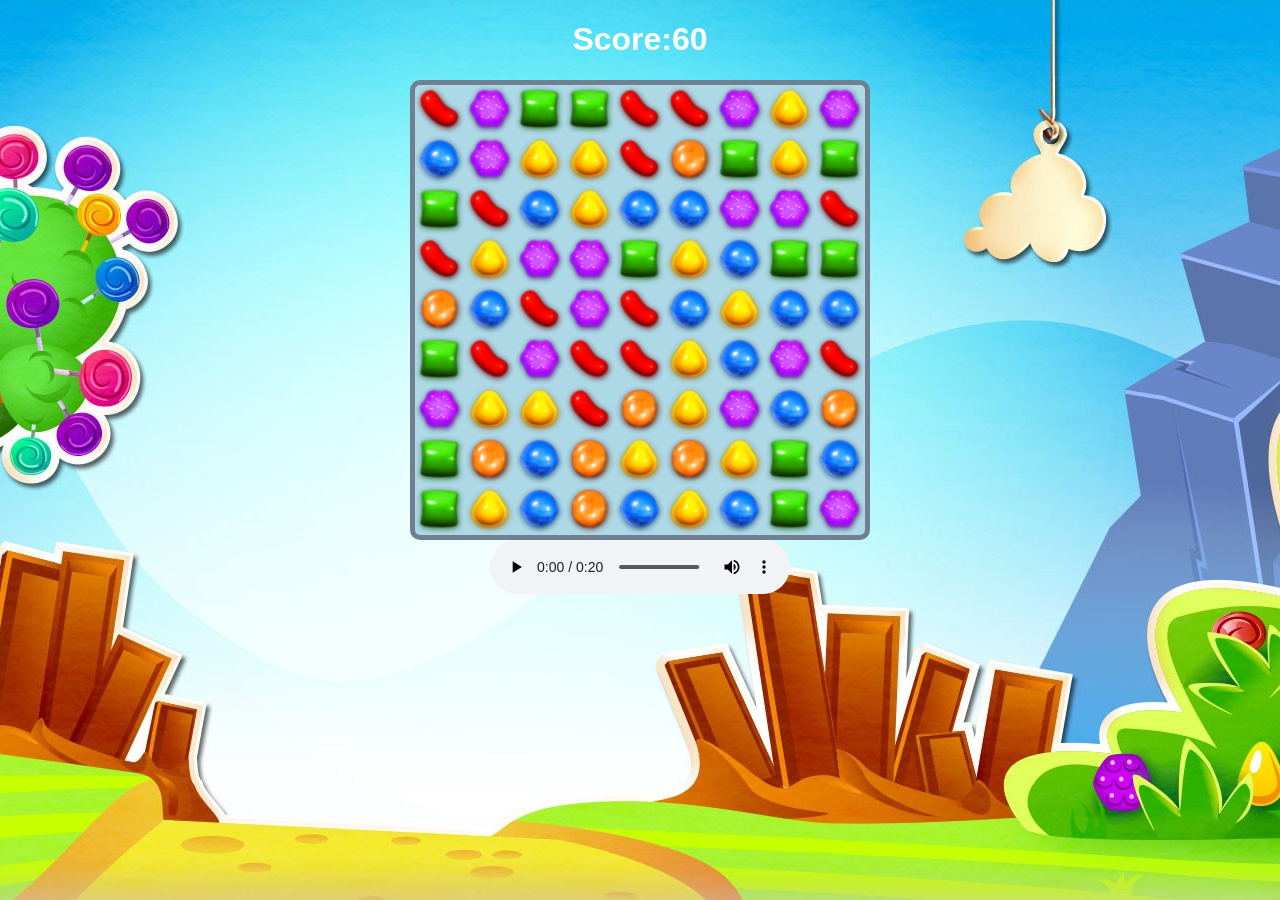
<file: candy_crush/index.html>
<!DOCTYPE html>
<html lang="en">
<head>
    <meta charset="UTF-8">
    <meta name="viewport" content="width=device-width, initial-scale=1.0">
    <title>Candy Crush</title>
    <link rel="stylesheet" href="style.css"/>
</head>
<body>
    <h1>Score:<span id="score">0</span></h1>
    <div id="board"></div>
    <audio class="my_audio" controls loop>
        <source src="bgMusic.mp3" type="audio/mpeg">
        
    </audio>
  <script src="app.js"></script>  
</body>
</html>
</file>
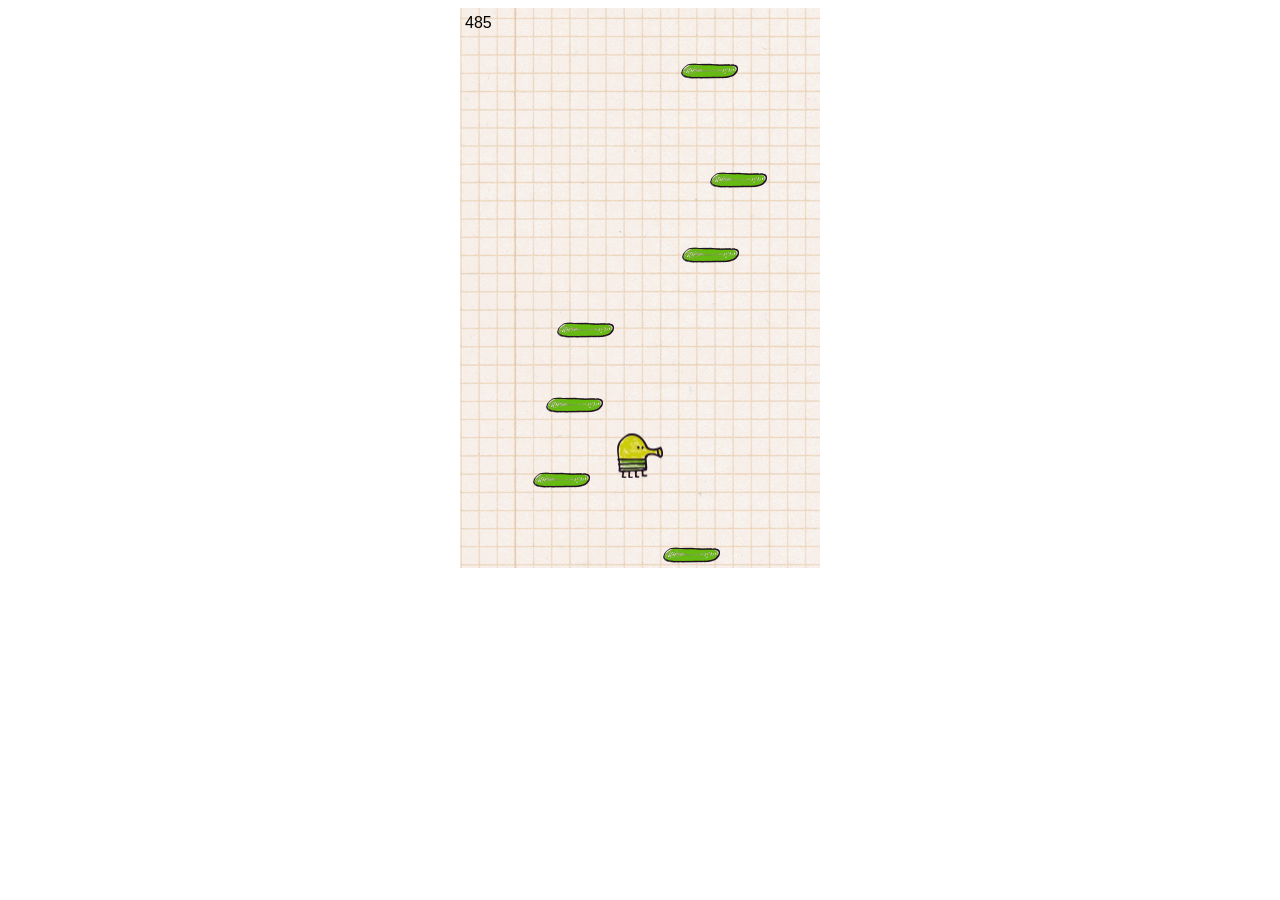
<file: doodle_jump/index.html>
<!DOCTYPE html>
<html lang="en">
<head>
    <meta charset="UTF-8">
    <meta name="viewport" content="width=device-width, initial-scale=1.0">
    <title>Doodle Jump</title>
    <link rel="stylesheet" href="style.css"/>
</head>
<body>
    <canvas id="board"></canvas>
   <script src="app.js"></script> 
</body>
</html>
</file>
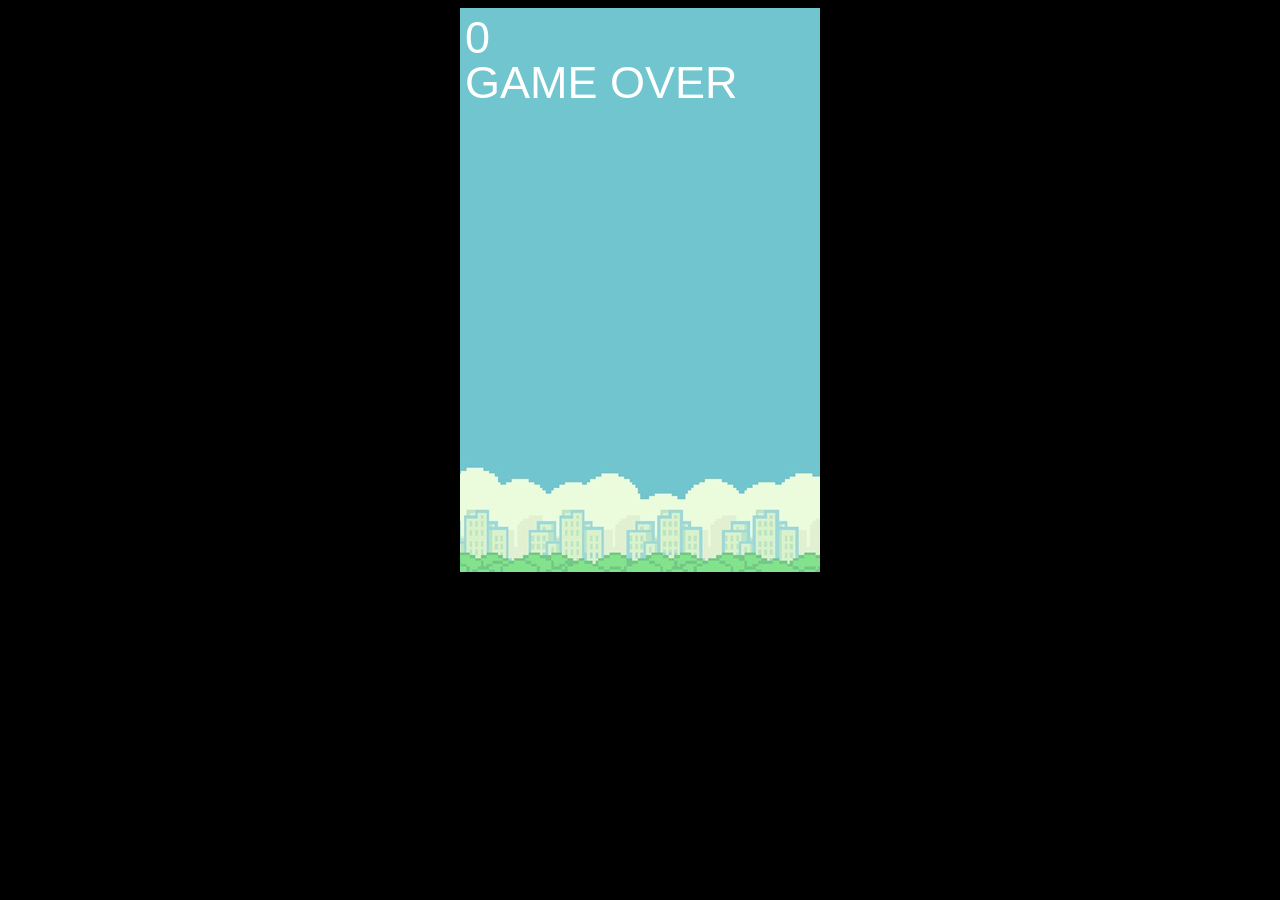
<file: flappy_bird/index.html>
<!DOCTYPE html>
<html lang="en">
<head>
    <meta charset="UTF-8">
    <meta name="viewport" content="width=device-width, initial-scale=1.0">
    <title>Flappy Bird</title>
    <link rel="stylesheet" href="style.css"/>
</head>
<body>
    <canvas id="board"></canvas>
  <script src="app.js"></script>  
</body>
</html>
</file>
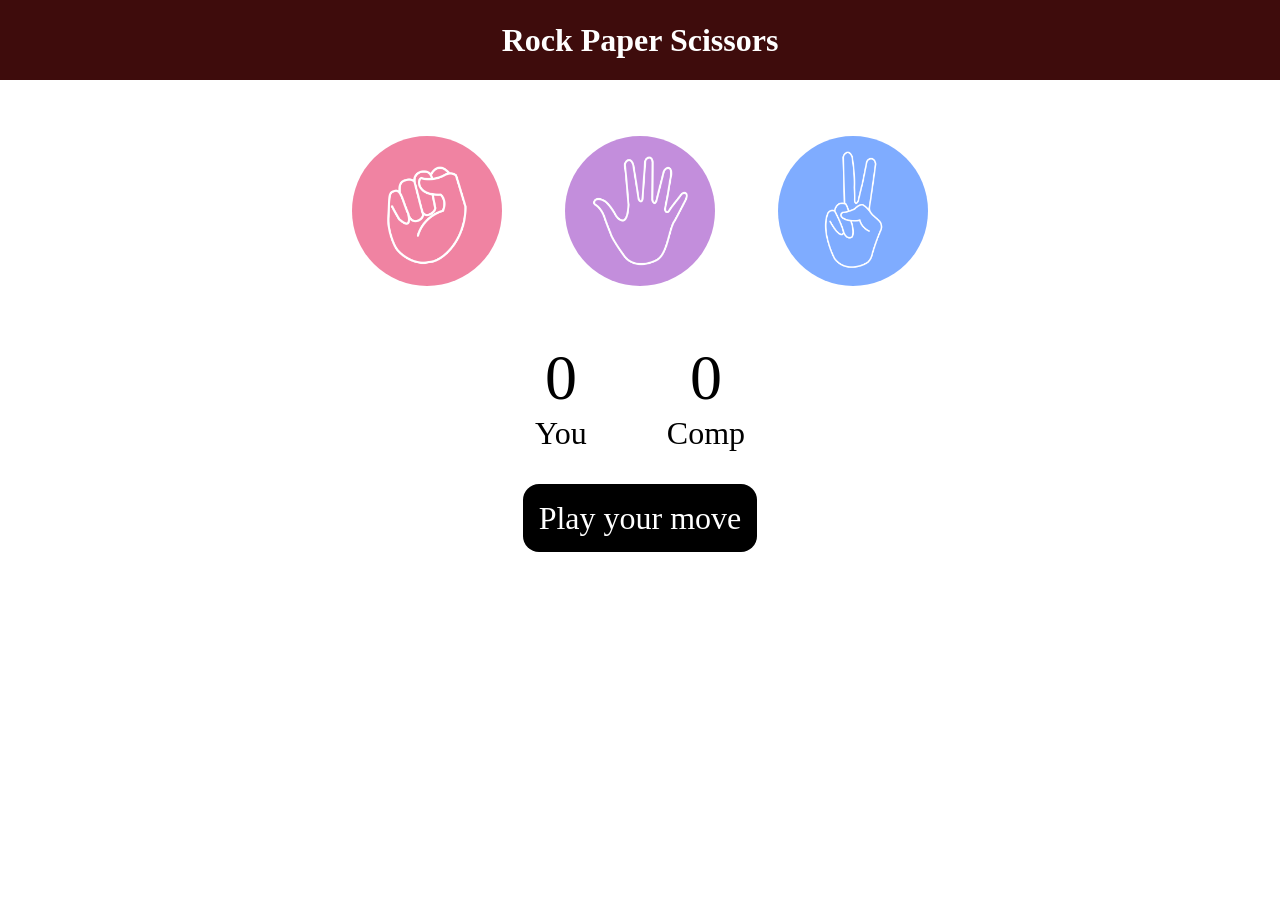
<file: rock_paper_scissor/index.html>
<!DOCTYPE html>
<html lang="en">
<head>
    <meta charset="UTF-8">
    <meta name="viewport" content="width=device-width, initial-scale=1.0">
    <title>Rock Paper Scissors Game</title>
    <link rel="stylesheet" href="style.css"/>
</head>
<body>
    <h1>Rock Paper Scissors</h1>
    <div class="choices">
        <div class="choice" id="rock">
            <img src="./images/rock.png">
        </div>
        <div class="choice" id="paper">
            <img src="./images/paper.png">
        </div>
        <div class="choice" id="scissor">
            <img src="./images/scissor.png">
        </div>
    </div>
    <div class="score-board">
        <div class="score">
            <p id="user-score">0</p>
            <p>You</p>
        </div>
        <div class="score">
            <p id="comp-score">0</p>
            <p>Comp</p>
        </div>
    </div>
    <div class="msg-container">
        <p id="msg">Play your move</p>
    </div>
    <script src="app.js"></script>
</body>
</html>
</file>
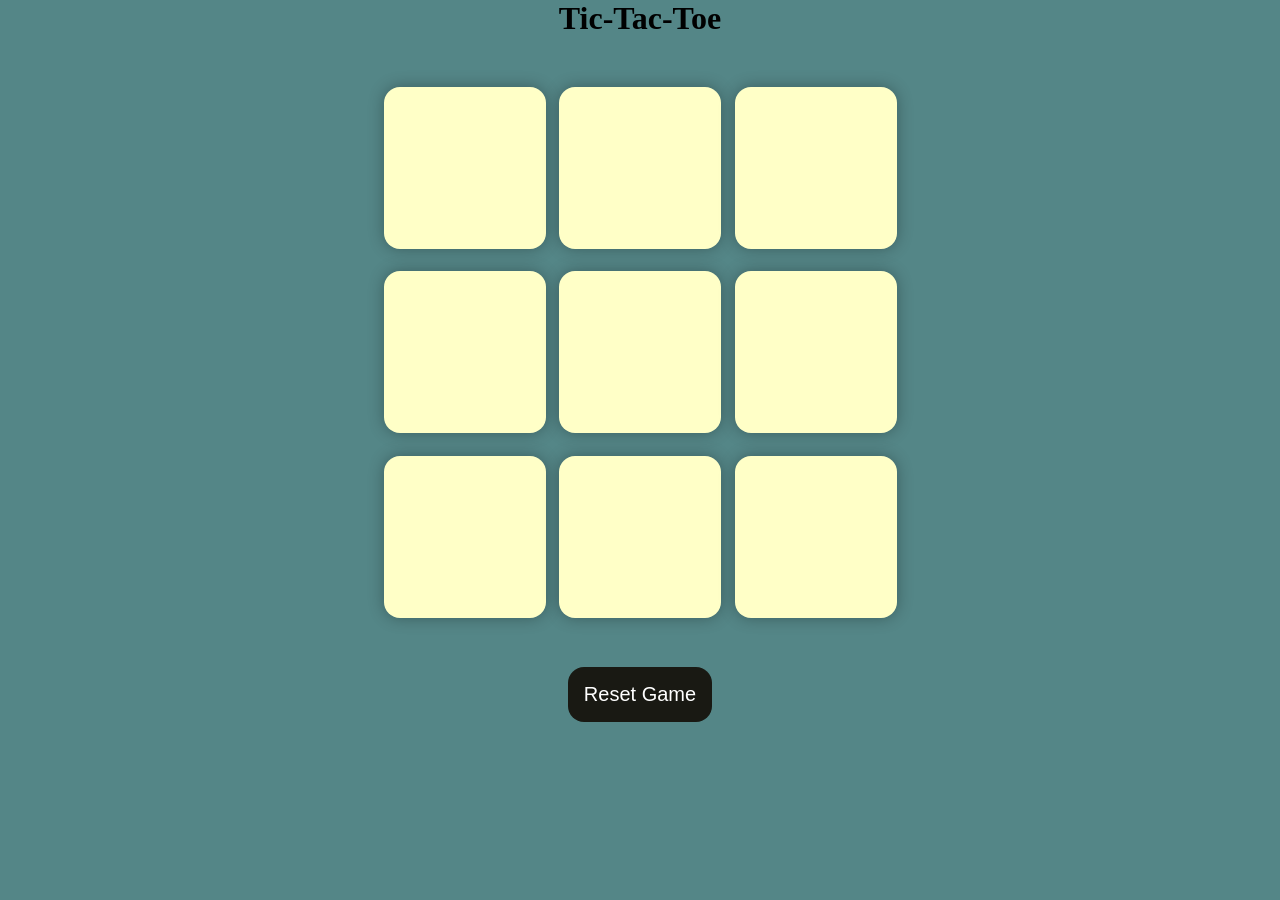
<file: tic_tac_toe/index.html>
<!DOCTYPE html>
<html lang="en">
<head>
    <meta charset="UTF-8">
    <meta name="viewport" content="width=device-width, initial-scale=1.0">
    <title>Tic-Tac-Toe Game</title>
    <link rel="stylesheet" href="style.css"/>
</head>
<body>
    <div class="msg-container hide">
        <p id="msg">Winner</p>
        <button id="new-btn">New Game</button>
    </div>
    <main>
        <h1>Tic-Tac-Toe</h1>
        <div class="container">
        <div class="game">
            <button class="box"></button>
            <button class="box"></button>
            <button class="box"></button>
            <button class="box"></button>
            <button class="box"></button>
            <button class="box"></button>
            <button class="box"></button>
            <button class="box"></button>
            <button class="box"></button>
        </div>
        </div> 
        <button id="reset-btn">Reset Game</button>
    </main>
    <script src="app.js"></script>
</body> 
</html>
</file>
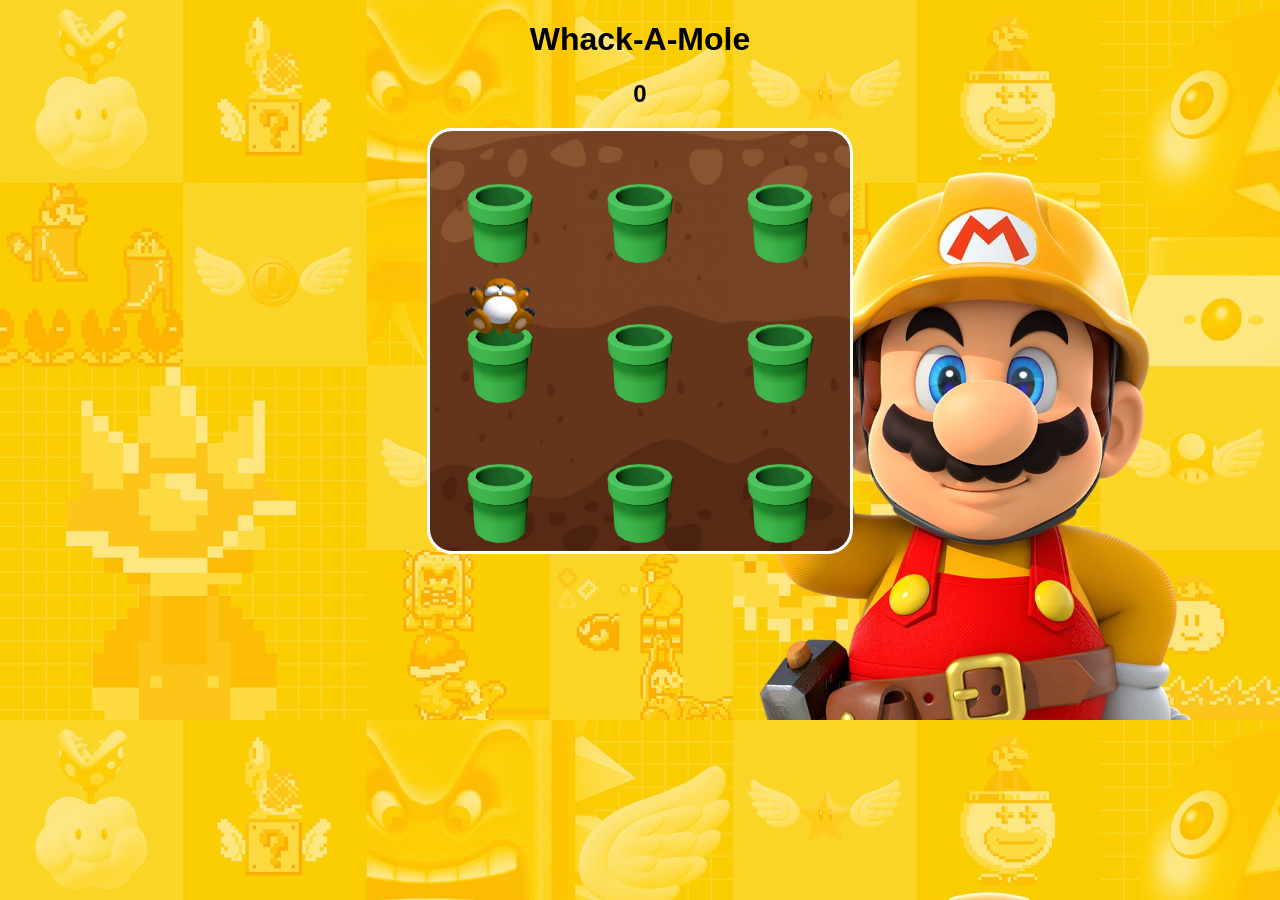
<file: whack_a_mole/index.html>
<!DOCTYPE html>
<html lang="en">
<head>
    <meta charset="UTF-8">
    <meta name="viewport" content="width=device-width, initial-scale=1.0">
    <title>Whack-A-Mole</title>
    <link rel="stylesheet" href="style.css"/>   
</head>
<body>
    <h1>Whack-A-Mole</h1>
    <h2 id="score">0</h2>
    <div id="board"></div> 
   <script src="app.js"></script>
</body>
</html>
</file>
<file: candy_crush/style.css>
body{
    background: url(./images/background.png) no-repeat center center fixed;
    background-size: cover;
    font-family: Arial, Helvetica, sans-serif;
    color: white;
    text-align: center;
}

#board{
    width: 450px;
    height: 450px;
    background-color: lightblue;
    border: 5px solid slategray;
    border-radius: 10px;
    margin: 0 auto;
    display: flex;
    flex-wrap: wrap;
}

#board img{
    width: 50px;
    height: 50px;
}
</file>
<file: doodle_jump/style.css>
body{
    text-align: center;
}

#board{
    /* background-color: green; */
    background-image: url("./images/doodlejumpbg.png");
}
</file>
<file: flappy_bird/style.css>
body{
    font-family: 'Courier New', Courier, monospace;
    text-align: center;
    background-color: black;
}

#board{
    background-image: url(./images/flappybirdbg.png);
}
</file>
<file: rock_paper_scissor/style.css>
*{
    margin: 0;
    padding: 0;
    text-align: center;
}

h1{
    background-color: rgb(62, 12, 12);
    color: white;
    height: 5rem;
    line-height: 5rem;
}
.choice{
    height: 165px;
    width: 165px;
    border-radius: 50%;
    display: flex;
    justify-content: center;
    align-items: center;
}

.choice:hover{
    cursor: pointer;
    background-color: rgb(62, 12, 12);

}

img{
    height: 150px;
    width: 150px;
    object-fit: cover;
    border-radius: 50%;
}

.choices{
    display: flex;
    justify-content: center ;
    align-items: center;
    gap: 3rem;
    margin-top: 3rem;
}

.score-board{
    display: flex;
    justify-content: center;
    align-items: center;
    font-size: 2rem;
    margin-top: 3rem;
    gap: 5rem;
}

#user-score, #comp-score{
    font-size: 4rem;
}

.msg-container{
    margin-top: 3rem;
}

#msg{
    background-color: black;
    color: white;
    font-size: 2rem;
    display: inline;
    padding: 1rem;
    border-radius: 1rem;
}
</file>
<file: tic_tac_toe/style.css>
*{
    margin: 0;
    padding: 0;
}

body{
    background-color: #548687;
    text-align: center;
}

.container{
    height: 70vh;
    display: flex;
    justify-content: center;
    align-items: center; 
}

.game{
    height: 60vmin;
    width: 60vmin;
    display: flex;
    flex-wrap: wrap;
    justify-content: center;
    align-items: center;
    gap: 1.5vmin;
}

.box{
    height: 18vmin;
    width: 18vmin;
    border-radius: 1rem;
    border: none;
    box-shadow: 0 0 1rem rgba(0,0,0,0.3);
    font-size: 8vmin;
    color: #b0413e;
    background-color: #ffffc7;
}

#reset-btn{
    padding: 1rem;
    font-size: 1.25rem;
    background-color: #191913;
    color: #fff;
    border-radius: 1rem;
    border: none;
}

#new-btn{
    padding: 1rem;
    font-size: 1.25rem;
    background-color: #191913;
    color: #fff;
    border-radius: 1rem;
    border: none;
}

#msg{
    color: #ffffc7;
    font-size: 5vmin;
}

.msg-container{
    height: 30vmin;
}

.hide{
    display: none;
}
</file>
<file: whack_a_mole/style.css>
body{
    font-family: Arial, Helvetica, sans-serif;
    text-align: center;
    background: url("./images/mario.png");
    background-size: cover;
}

#board{
    height: 420px;
    width: 420px;
    /* background-color: green; */

    margin: 0 auto;
    display: flex;
    flex-wrap: wrap;

    background: url(./images/soil.png);
    background-size: cover;
    border: 3px solid white;
    border-radius: 25px;
}

#board div{
    height: 140px;
    width: 140px;
    background-image: url("./images/pipe.png");
    background-size: cover;
}

#board div img{
    width: 70px;
    height: 70px;

    user-select: none;
    -moz-user-select: none;
    -webkit-user-drag: none;
    -webkit-user-select: none;
    -ms-user-select: none;
}
</file>
